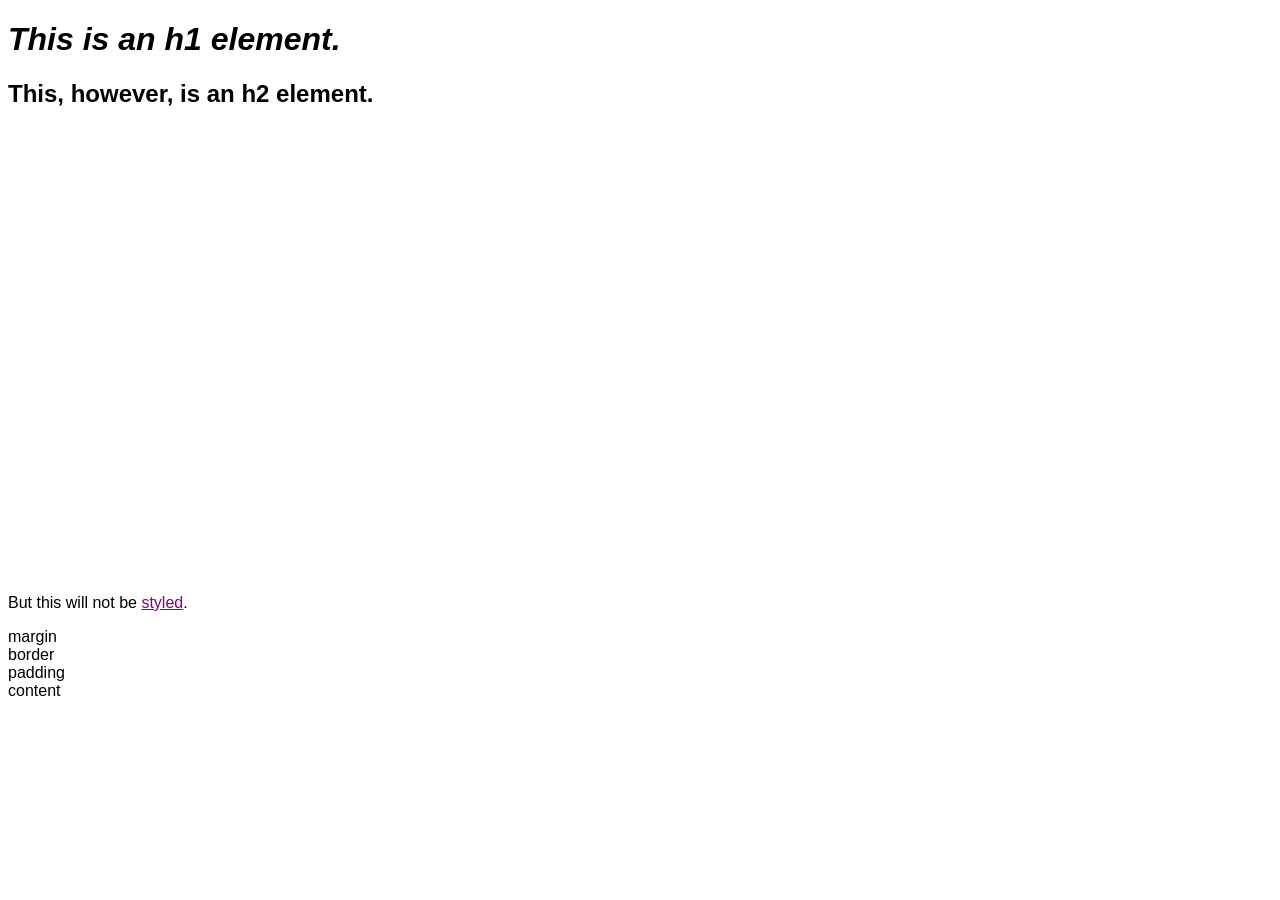
<file: CSS_Essentials/Module_2/index.html>
<!DOCTYPE html>
<html>
    <head>
        <title>Code-Along 1</title>
    </head>
    <link rel="stylesheet" href="index.css">
    <body>
        <h1>This is an h1 element.</h1>
        <h2>This, however, is an h2 element.</h2>
        <div class="sample_div">
            <p>This will be styled.</p>
        </div>
        <p>But this will not be <a href="" class="fake-link">styled</a>.</p>

        <!-- sample box model -->
        <div class="box-model">
            <div class="margin">margin
                <div class="border">border
                    <div class="padding">padding
                        <div class="content">content</div>
                    </div>
                </div>
            </div>
        </div>
    </body>
</html>
</file>
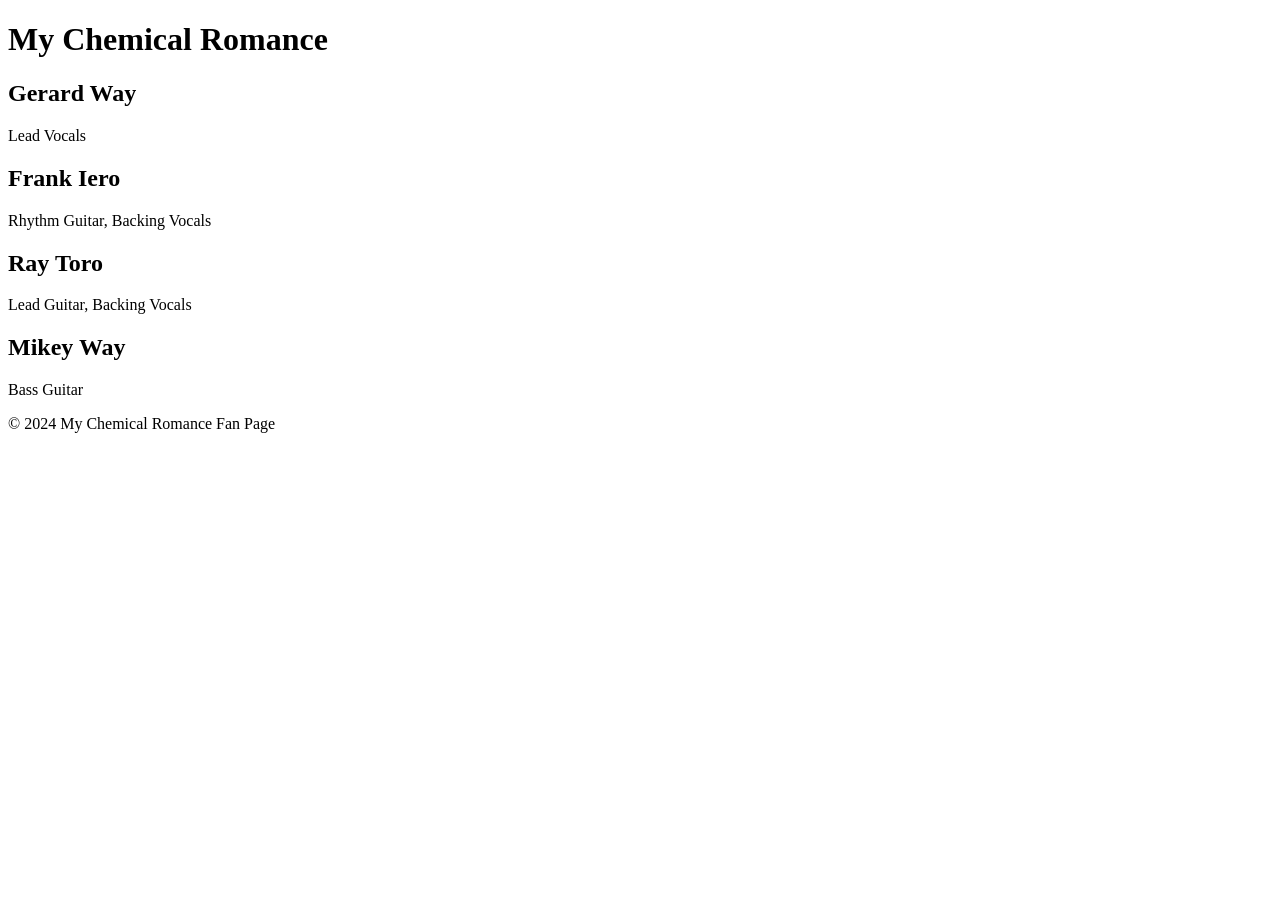
<file: CSS_Essentials/Module_4/index.html>
<!doctype html>
<html lang="en">
  <head>
    <meta charset="UTF-8" />
    <meta name="viewport" content="width=device-width, initial-scale=1.0" />
    <title>My Chemical Romance</title>
  </head>
  <body>
    <header>
      <h1 class="title">My Chemical Romance</h1>
    </header>
    <main>
      <section class="projects">
        <div class="project-card">
          <h2>Gerard Way</h2>
          <p>Lead Vocals</p>
        </div>
        <div class="project-card">
          <h2>Frank Iero</h2>
          <p>Rhythm Guitar, Backing Vocals</p>
        </div>
        <div class="project-card">
          <h2>Ray Toro</h2>
          <p>Lead Guitar, Backing Vocals</p>
        </div>
        <div class="project-card">
          <h2>Mikey Way</h2>
          <p>Bass Guitar</p>
        </div>
      </section>
    </main>
    <footer>
      <p>&copy; 2024 My Chemical Romance Fan Page</p>
    </footer>
  </body>
</html>
</file>
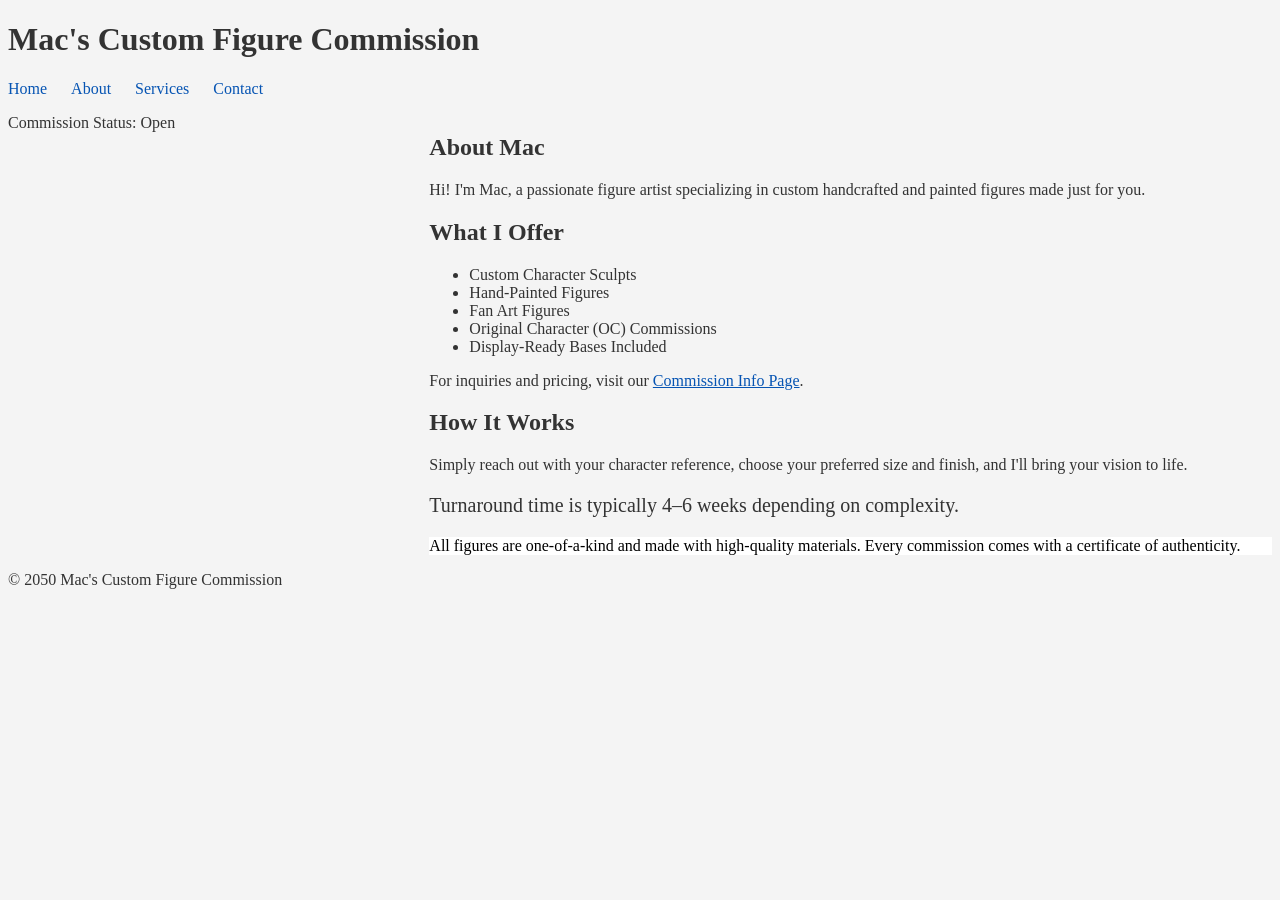
<file: CSS_Essentials/Module_9/index.html>
<!DOCTYPE html>
<html lang="en">
<head>
    <meta charset="UTF-8">
    <meta name="viewport" content="width=device-width, initial-scale=1.0">
    <title>Mac's Custom Figure Commission</title>
    <link rel="stylesheet" href="styles.css">
</head>
<body>
    <header class="header">
        <h1>Mac's Custom Figure Commission</h1>
    </header>
    <nav>
        <ul class="navigation-menu">
            <li><a href="/">Home</a></li>
            <li><a href="/about">About</a></li>
            <li><a href="/services">Services</a></li>
            <li><a href="/contact">Contact</a></li>
        </ul>
    </nav>
    <div class="content">
        <aside class="sidebar">
            Commission Status: Open
        </aside>
        <main class="main-content">
            <section class="about">
                <h2>About Mac</h2>
                <p>Hi! I'm Mac, a passionate figure artist specializing in custom handcrafted and painted figures made just for you.</p>
            </section>
            <section class="features">
                <h2>What I Offer</h2>
                <ul class="feature-list">
                    <li>Custom Character Sculpts</li>
                    <li>Hand-Painted Figures</li>
                    <li>Fan Art Figures</li>
                    <li>Original Character (OC) Commissions</li>
                    <li>Display-Ready Bases Included</li>
                </ul>
                <p>For inquiries and pricing, visit our <a href="https://example.com">Commission Info Page</a>.</p>
            </section>
            <section class="example">
                <h2>How It Works</h2>
                <p>Simply reach out with your character reference, choose your preferred size and finish, and I'll bring your vision to life.</p>
                <p class="large-text">Turnaround time is typically 4–6 weeks depending on complexity.</p>
                <div class="high-contrast-text">
                    All figures are one-of-a-kind and made with high-quality materials. Every commission comes with a certificate of authenticity.
                </div>
            </section>
        </main>
    </div>
    <footer class="footer">
        <p>&copy; 2050 Mac's Custom Figure Commission</p>
    </footer>
</body>
</html>
</file>
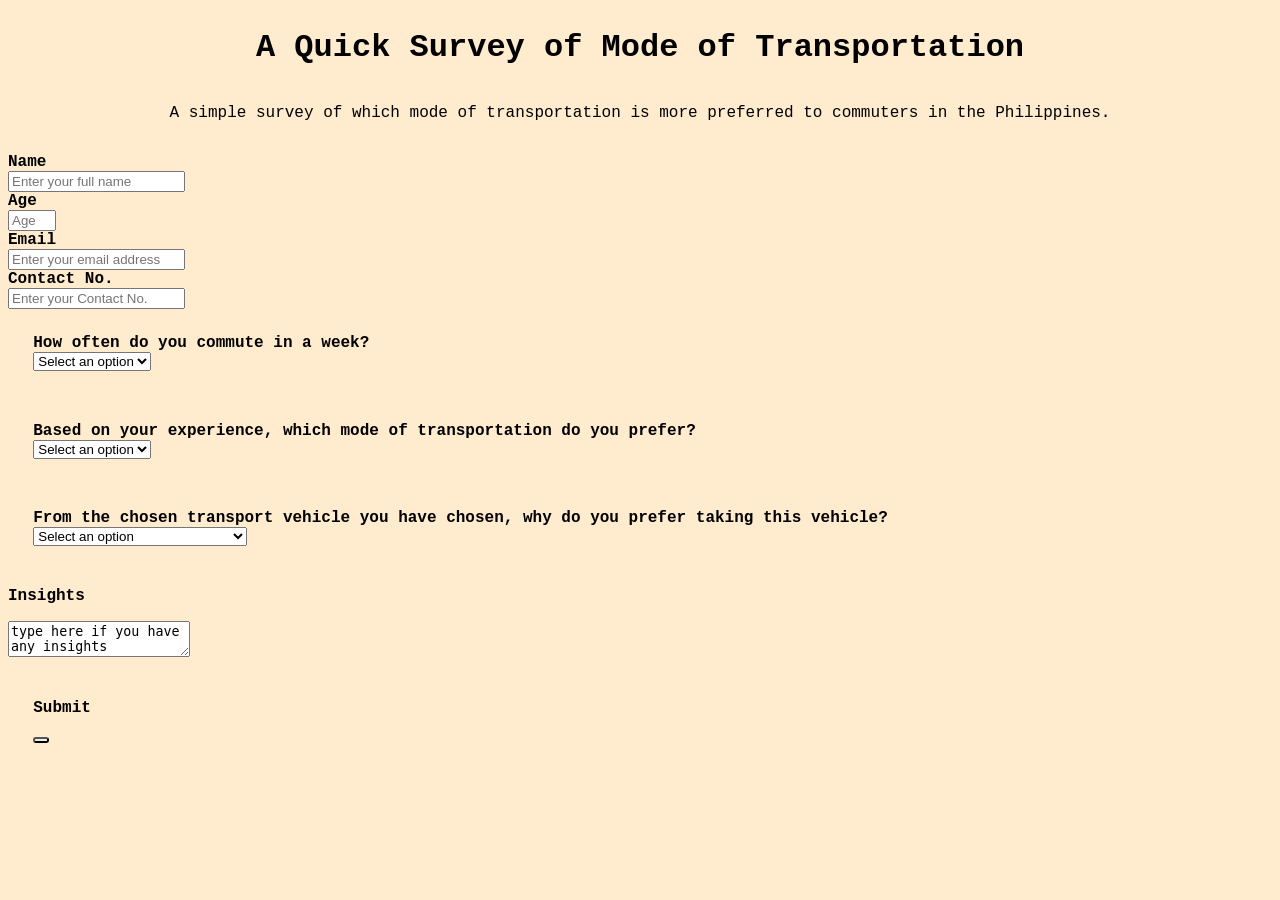
<file: Prelim Skills/prelim_written.html>
<!DOCTYPE html>
<html lang="eng">
<head>
    <title>Model Of Transportation Survey</title>
    <style>
    body{
        background-color: blanchedalmond;
        font-family: 'Courier New', Courier, monospace;
    }     

    .heading{
        display: flex;
        flex-direction: column;
        align-items: center;
    }

    form{
        display: block;
      margin-top: 15px;
      font-weight: bold;
        display: flex;
        flex-direction: column;
        align-items:first baseline       
    }

    select{
        
        display: flex;
        flex-direction: column;
        align-items:first baseline  

    }

    div{
        padding: 2%;

    }

    Button{
        display: block;
      margin-top: 20px;
      font-weight: bold;
        border-radius: 10px;
        align-items:center;
    }

    </style>
</head>
<body>
    <header class="heading">
        <h1 id="title">A Quick Survey of Mode of Transportation</h1>
        <p id="description">A simple survey of which mode of transportation is more preferred to commuters in the Philippines.</p>
    </header> 
<form id="survey-form">
    <label id="name-label" for="name">Name</label>
      <input
        type="text"
        id="name"
        name="name"
        placeholder="Enter your full name"
        required
        >

        <label id="Age-label" for="Age">Age</label>
        <input
          type="Number"
          id="Age"
          name="Age"
          placeholder="Age"
          min="20"
          max="80"
          required
          >

      <label id="email-label" for="email">Email</label>
      <input
        type="email"
        id="email"
        name="email"
        placeholder="Enter your email address"
        required
        >

        <label id="number-label" for="Number">Contact No.</label>
      <input
        type="Number"
        id="Number"
        name="Number"
        placeholder="Enter your Contact No."
        required
        >

        
        <div><label for="dropdown">How often do you commute in a week?</label>
        <select id="dropdown" name="week" required>
          <option value="">Select an option</option>
          <option value="1-2 days">1-2 days</option>
          <option value="3-4 Days">3-4 days</option>
          <option value="5-6 Days">5-6 days</option>
          <option value="7 Days">7 Days</option>
        </select>
        </div>

        <div><label for="dropdown">Based on your experience, which mode of transportation do you prefer?</label>
            <select id="dropdown" name="Vehicle" required>
              <option value="">Select an option</option>
              <option value="PUV">PUV</option>
              <option value="Jeepneys">Jeepneys</option>
              <option value="Tricycle">Tricycle</option>
              <option value="E-Jeeps">E-Jeeps</option>
              <option value="Bus">Bus</option>
            </select>
            </div>

            <div><label for="dropdown">From the chosen transport vehicle you have chosen, why do you prefer taking this vehicle?</label>
                <select id="dropdown" name="Vehicle" required>
                  <option value="">Select an option</option>
                  <option value="Option 1">It's more faster</option>
                  <option value="Option 2">This vehicle is more comfortable</option>
                
                </select>
                </div>

                <p>Insights</p>
                <textarea>type here if you have any insights</textarea>

                <div>
                    <p>Submit</p>
                    <button id="submit"><inpute type="Submit"></inpute></button>
                </div>

</form>
</body>

</html>
</file>
<file: CSS_Essentials/Module_2/index.css>
body {
    font-family: 'Segoe UI', Tahoma, Geneva, Verdana, sans-serif;
}

h1 {
    font-weight: 900;
    font-style: oblique;
}

h2 {
    font-weight: 600;
    font-style: normal;
}

.sample_div {
    color: white;
    height: 50vh;
    background-image: url(https://preview.redd.it/i-just-finished-making-my-3rd-frutiger-aero-wallpaper-v0-768c7rldj78f1.jpeg?auto=webp&s=fc01458c3b0db3206a3b1b46bb00ebc6c3402214);
    background-position: center;
    background-repeat: no-repeat;
}

.fake-link {
    color: purple;
}

.fake-link:hover {
    color: white;
}

.fake-link:active {
    color: red;
}
</file>
<file: CSS_Essentials/Module_9/styles.css>
/* styles.css */

body {
  color: #333;
  background-color: #f4f4f4;
  font-size: 16px;
}

.navigation-menu {
  list-style: none;
  padding: 0;
}
.navigation-menu li {
  display: inline;
  margin-right: 20px;
}
.navigation-menu a {
  text-decoration: none;
  color: #0654b3;
}
.navigation-menu a:hover {
  text-decoration: underline;
}

a {
  color: #0654b3;
  text-decoration: underline;
}
a:hover,
a:focus {
  color: #002766;
}

.content {
  display: flex;
  flex-direction: row;
}
.sidebar {
  flex: 1;
  order: 1;
}
.main-content {
  flex: 2;
  order: 2;
}

.large-text {
  font-size: 20px;
}
.high-contrast-text {
  color: #000;
  background-color: #fff;
}

.screen-reader-text {
  position: absolute;
  width: 1px;
  height: 1px;
  margin: -1px;
  padding: 0;
  overflow: hidden;
  clip: rect(0, 0, 0, 0);
  border: 0;
}
</file>
